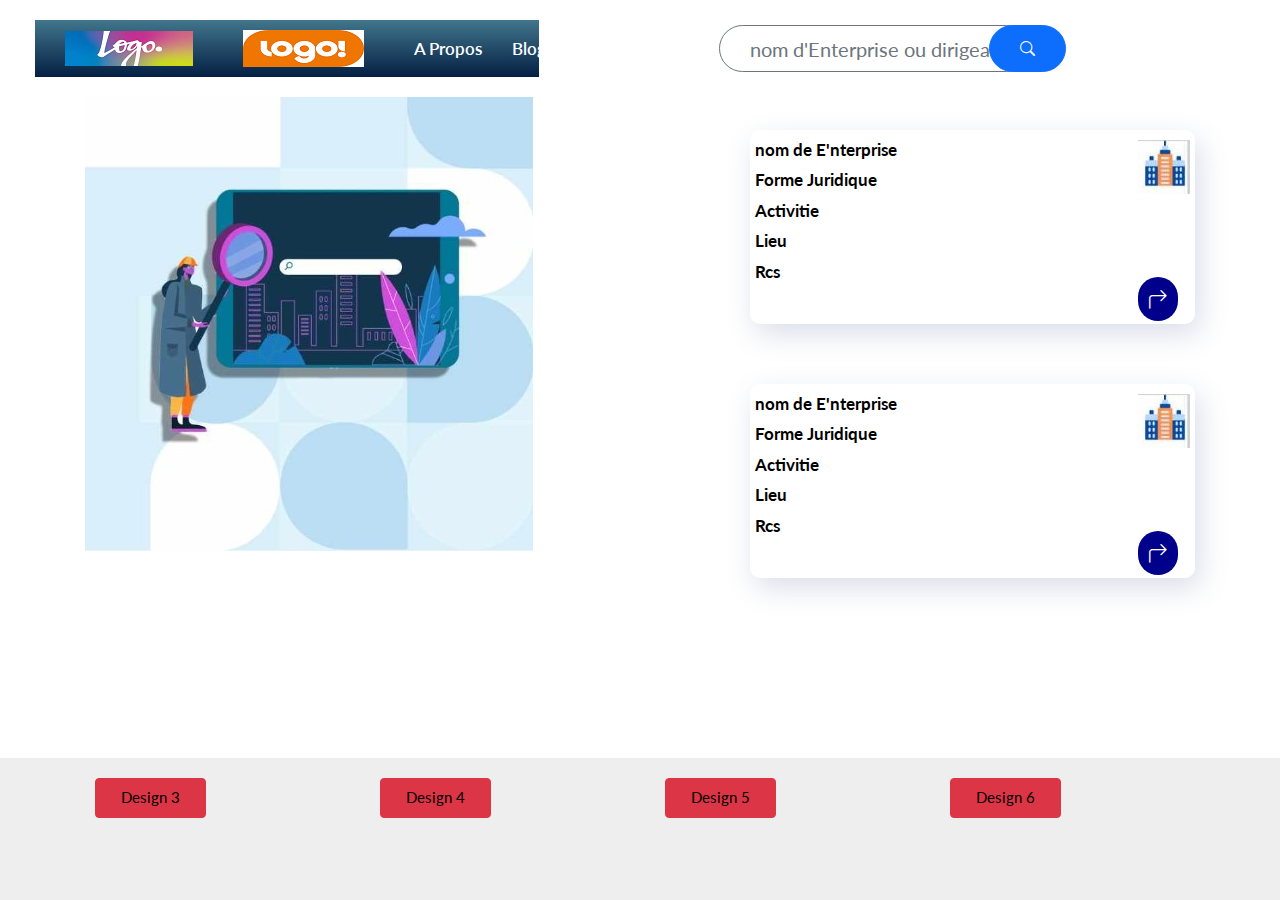
<file: design-3.html>
<!DOCTYPE html>
<html lang="en">

<head>
    <meta charset="utf-8">
    <meta content="width=device-width, initial-scale=1.0" name="viewport">
    <title>Design 3</title>
    <meta content="" name="description">
    <meta content="" name="keywords">
    <!-- Favicons -->
    <link href="assets/img/favicon.png" rel="icon">
    <link href="assets/img/apple-touch-icon.png" rel="apple-touch-icon">
    <!-- Google Fonts -->
    <link rel="preconnect" href="https://fonts.googleapis.com">
    <link rel="preconnect" href="https://fonts.gstatic.com" crossorigin>
    <link href="https://fonts.googleapis.com/css2?family=Lato:wght@300;400;700&display=swap" rel="stylesheet">
    <style>
        @import url('https://fonts.googleapis.com/css2?family=Lato:wght@300;400;700&display=swap');
    </style>
    <!-- Vendor CSS Files -->
    <link href="assets/vendor/bootstrap/css/bootstrap.min.css" rel="stylesheet">
    <link href="assets/vendor/bootstrap-icons/bootstrap-icons.css" rel="stylesheet">
    <link href="assets/vendor/boxicons/css/boxicons.min.css" rel="stylesheet">
    <!-- Template Main CSS File -->
    <link href="assets/css/style.css" rel="stylesheet">
    <!-- =======================================================
  * Template Name:  
  * Updated: April 18  2023 with Bootstrap v5.2.3
  * Template URL: https://masirul-codify.github.io/ecommerce design/ 

  ======================================================== -->
</head>

<body>
    <!-- ======= Header ======= -->
    <header id="header" class="fixed-top  p-3  bg-white">
      <div class="container-fluid d-flex align-items-center justify-content-lg-start">
          <!-- Uncomment below if you prefer to use an image logo -->
            <nav id="navbar" class="navbar order-last order-lg-0  col-lg-5 navbar navbar-expand-lg navbar-light rounded-right"
            style="background-image: linear-gradient(to bottom, #41768c, #041f43);">
            <a class="navbar-brand" href="#"><img src="lg1.png" alt=""></a>
            <a class="navbar-brand" href="#"><img src="lg2.png" alt=""></a>
              <ul>
                  <li><a class="nav-link  " href="#hero">A Propos</a>
                </li>
                <li  class=""><a class="nav-link " href="#hero">Blog</a>
              </li> 
              
              </ul> 
         </nav>
              <!-- Input group -->
              <nav id="navbar" class="navbar order-last order-lg-0 col-lg-7 d-flex justify-content-center me-auto mx-3"> 
                  <div class="input-group w-auto">
                      <input 
                      type="text"
                      class="form-control rounded-5 border-secondary my-2 my-sm-0 px-4"
                      placeholder="nom d'Enterprise ou dirigeant"
                      aria-label="nom d'Enterprise ou dirigeant"
                      aria-describedby="button-addon1"
                      />
                      <button style="left: -40px;" class="btn btn-primary btn-lg text-white rounded-pill my-2 my-sm-0 px-4" type="button" id="button-addon1" data-mdb-ripple-color="dark">
                          <i class="bi-search text-white"></i>
                      </button>
                    </form> 
                    <i class="bi bi-list mobile-nav-toggle"></i> 
                </nav>
      </div>
  </header>

    <!-- navbar end -->

  <!--  main -->
  <main id="main">
    <section class="py-5 bg-white">
        <div class="container">
            <div class="row">
                <div class="col-12 col-md-6 col-lg-7">
                    <img src="assets/img/feature.jpg" class="img-fluid" alt="img">
                </div>
                <div class="col-12 col-md-6 col-lg-5 my-5"> 

                    <div class="box mt-2">
                        <div class=" d-flex justify-content-between">
                            <div class="">
                                <h3>nom de E'nterprise</h3>
                                <h3>Forme Juridique</h3>
                                <h3>Activitie</h3>
                                <h3>Lieu</h3>
                                <h3>Rcs</h5>
                            </div>
                            <div></div>
                            <div class=" ">
                                <img src="assets/img/icon.jpg" width="100%" class="img-fluid mt-0 top-0  mw-100" alt="img">
                                <br><br> <br><br> 
                                <i class="bi-arrow-90deg-right mt-5 rounded-pill arrow"></i> 
                            </div>

                        </div>
                        </div>

                    <div class="box my-5">
                        <div class=" d-flex justify-content-between">
                            <div class="">
                                <h3>nom de E'nterprise</h3>
                                <h3>Forme Juridique</h3>
                                <h3>Activitie</h3>
                                <h3>Lieu</h3>
                                <h3>Rcs</h5>
                            </div>
                            <div></div>
                            <div class=" ">
                                <img src="assets/img/icon.jpg" width="100%" class="img-fluid mt-0 top-0  mw-100" alt="img">
                                <br><br> <br><br> 
                                <i class="bi-arrow-90deg-right mt-5 rounded-pill arrow"></i> 
                            </div>

                        </div>
                        </div>
                                
                    </div>
                </div>
            </div>
        </div>
    </section>
  </main>

  <!-- main end -->






  
  <section class=" p-3">
        
    <div class="container "> 
        <div class="row">
            <div class="col-6 col-lg-3 col-md-6"> 
                <a href="design-3.html">
                    <button class="btn btn-danger mx-2">Design 3</button> 
                </a>
            </div>
            <div class="col-6 col-lg-3 col-md-6"> 
                <a href="design-4.html">
                    <button class="btn btn-danger mx-2">Design 4</button> 
                </a>
            </div>
            <div class="col-6 col-lg-3 col-md-6"> 
                <a href="design-5.html">
                    <button class="btn btn-danger mx-2">Design 5</button> 
                </a>
            </div>
            <div class="col-6 col-lg-3 col-md-6"> 
                <a href="design-6.html">
                    <button class="btn btn-danger mx-2">Design 6</button> 
                </a>
            </div>
        </div>
    </div>
</section>


    <a href="#" class="back-to-top d-flex align-items-center justify-content-center"><i
        class="bi bi-arrow-90deg-up"></i></a> 
    <!-- Vendor JS Files -->
    <script src="assets/vendor/bootstrap/js/bootstrap.bundle.min.js"></script>
    <!-- Template Main JS File -->
    <script src="assets/js/main.js"></script>
   </body>
</html>
</file>
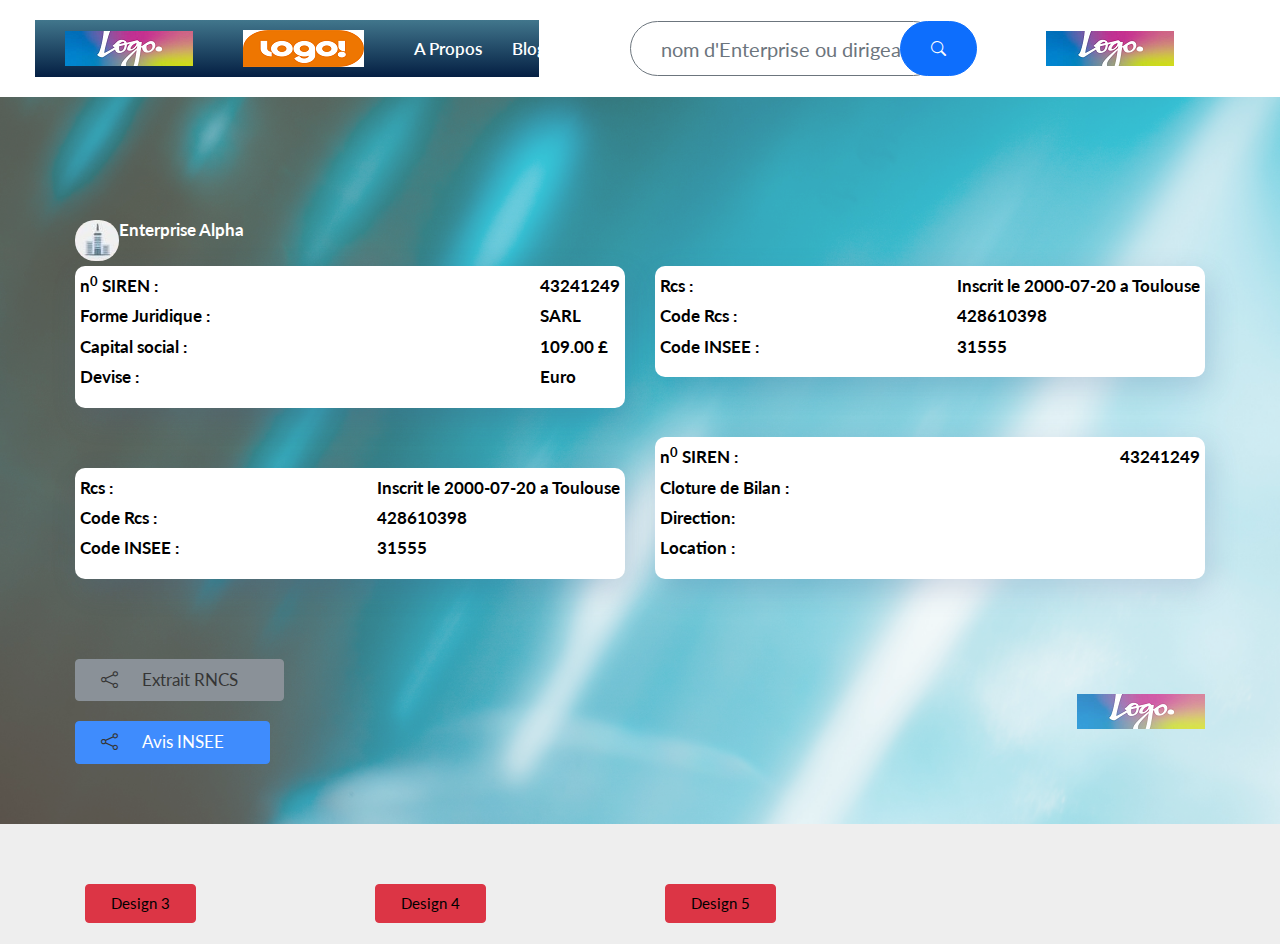
<file: design-4.html>
<!DOCTYPE html>
<html lang="en">

<head>
    <meta charset="utf-8">
    <meta content="width=device-width, initial-scale=1.0" name="viewport">
    <title>Design 4</title>
    <meta content="" name="description">
    <meta content="" name="keywords">
    <!-- Favicons -->
    <link href="assets/img/favicon.png" rel="icon">
    <link href="assets/img/apple-touch-icon.png" rel="apple-touch-icon">
    <!-- Google Fonts -->
    <link rel="preconnect" href="https://fonts.googleapis.com">
    <link rel="preconnect" href="https://fonts.gstatic.com" crossorigin>
    <link href="https://fonts.googleapis.com/css2?family=Lato:wght@300;400;700&display=swap" rel="stylesheet">
    <style>
        @import url('https://fonts.googleapis.com/css2?family=Lato:wght@300;400;700&display=swap');
    </style>
    <!-- Vendor CSS Files -->
    <link href="assets/vendor/bootstrap/css/bootstrap.min.css" rel="stylesheet">
    <link href="assets/vendor/bootstrap-icons/bootstrap-icons.css" rel="stylesheet">
    <link href="assets/vendor/boxicons/css/boxicons.min.css" rel="stylesheet">
    <!-- Template Main CSS File -->
    <link href="assets/css/style.css" rel="stylesheet">
    <!-- =======================================================
  * Template Name:  
  * Updated: April 18  2023 with Bootstrap v5.2.3
  * Template URL: https://masirul-codify.github.io/ecommerce design/ 

  ======================================================== -->
</head>

<body>
    <!-- ======= Header ======= -->
    <header id="header" class="fixed-top  p-3  bg-white">
      <div class="container-fluid d-flex align-items-center justify-content-lg-start">
          <!-- Uncomment below if you prefer to use an image logo -->
            <nav id="navbar" class="navbar order-last order-lg-0  col-lg-5 navbar navbar-expand-lg navbar-light rounded-right"
            style="background-image: linear-gradient(to bottom, #41768c, #041f43);">
            <a class="navbar-brand" href="#"><img src="lg1.png" alt=""></a>
            <a class="navbar-brand" href="#"><img src="lg2.png" alt=""></a>
              <ul>
                  <li><a class="nav-link  " href="#hero">A Propos</a>
                </li>
                <li  class=""><a class="nav-link " href="#hero">Blog</a>
              </li> 
              
              </ul> 
         </nav>
              <!-- Input group -->
              <nav id="navbar" class="navbar order-last order-lg-0 col-lg-7 d-flex justify-content-center me-auto mx-3"> 
                  <div class="input-group w-auto">
                      <input 
                      type="text"
                      class="form-control rounded-5 border-secondary my-2 my-sm-0 px-4"
                      placeholder="nom d'Enterprise ou dirigeant"
                      aria-label="nom d'Enterprise ou dirigeant"
                      aria-describedby="button-addon1"
                      />
                      <button style="left: -40px;" class="btn btn-primary btn-lg text-white rounded-pill my-2 my-sm-0 px-4" type="button" id="button-addon1" data-mdb-ripple-color="dark">
                          <i class="bi-search text-white"></i>
                      </button>
                    </form>
                    <a class="navbar-brand" href="#"><img src="lg1.png" alt="" class="ml-5"></a>
                    
                    <i class="bi bi-list mobile-nav-toggle"></i> 
                </nav>
      </div>
  </header>


    <!-- navbar -->

<main id="main" class="mt-5"> 
        <section id="hero" class="p-5">
            <div  class="container-fluid  p-3"></div>
            <div class="container-fluid mt-5">
                <div class="d-flex mt-5" style="margin-top: 30px;">
                    <img src="assets/img/tower.jpg" class="img-fluid rounded-4 " alt="img"> 
                <h3 class="text-start">Enterprise Alpha</h3>
                </div>
                <div class="row">
                    <div class="col-12 col-md-6 col-lg-6 mt-1"> 
                        <div class="box   mb-5">
                            <div class="d-flex justify-content-between">
                                <div class=""> 
                                    <h3>n<sup>0</sup> SIREN : </h3>
                                    <h3>Forme Juridique : </h3>
                                    <h3>Capital social :  </h3> 
                                    <h3>Devise :  </h3>
                                </div>
                                <div class=""> 
                                    <h3>  43241249</h3>
                                    <h3>  SARL</h3>
                                    <h3>  109.00 £</h3> 
                                    <h3>  Euro</h3>
                                </div> 
                            </div>
                        </div>

                        <div class="box  my-5">
                            <div class="d-flex justify-content-between">
                                <div class=""> 
                                    <h3>Rcs :  </h3>
                                    <h3>Code Rcs : </h3>
                                    <h3>Code INSEE :    </h3> 
                                </div>
                                <div class=""> 
                                    <h3>  Inscrit le 2000-07-20 a Toulouse</h3>
                                    <h3>  428610398</h3>
                                    <h3>  31555</h3>   
                                </div> 
                            </div> 
                          </div>
                                    
                        </div>
                    <div class="col-12 col-md-6 col-lg-6 mt-1"> 
                        <div class="box  mb-5">
                            <div class="d-flex justify-content-between">
                                <div class=""> 
                                    <h3>Rcs :  </h3>
                                    <h3>Code Rcs : </h3>
                                    <h3>Code INSEE :    </h3> 
                                </div>
                                <div class=""> 
                                    <h3>  Inscrit le 2000-07-20 a Toulouse</h3>
                                    <h3>  428610398</h3>
                                    <h3>  31555</h3>   
                                </div> 
                            </div>   
                        </div>

                        <div class="box  my-5">
                            <div class="d-flex justify-content-between"> 
                                <div class=""> 
                                    <h3>n<sup>0</sup> SIREN :   </h3>
                                    <h3>Cloture de Bilan :  </h3>
                                    <h3>Direction:  </h3> 
                                    <h3>Location :  </h5>
                                </div>
                                <div class=""> 
                                    <h3>  43241249</h3>    
                                </div>
                            </div> 
                        </div>
                                    
                        </div>
                    </div>
                </div>
            </div>

            <div class="container-fluid d-lg-flex align-items-center justify-content-between">
                <div class="row row-cols-2 row-cols-lg-2">
                    <div class="col">
                        <a href="" class="btn btn-secondary my-3"><i class="bi-share"></i> <span class="mx-3 ">Extrait RNCS</span></a> <br> 

                        <a href="" class="btn btn-primary"><i class="bi-share"></i> <span class="mx-3 text-white">Avis INSEE</span></a>
                    </div>
                </div>
                <div class="row row-cols-1 mt-3"> 
                    <div class="col">
                        <a href="index.html"> <img src="lg1.png" class="img-fluid" alt="logo"> </a>
                    </div> 
                </div>
            </div>
        </section>

</main> 
  <!-- main end -->





  
  <section class=" p-5">
        
    <div class="container-fluid "> 
        <div class="row">
            <div class="col-6 col-lg-3 col-md-6"> 
                <a href="design-3.html">
                    <button class="btn btn-danger mx-2">Design 3</button> 
                </a>
            </div>
            <div class="col-6 col-lg-3 col-md-6"> 
                <a href="design-4.html">
                    <button class="btn btn-danger mx-2">Design 4</button> 
                </a>
            </div>
            <div class="col-6 col-lg-3 col-md-6"> 
                <a href="design-5.html">
                    <button class="btn btn-danger mx-2">Design 5</button> 
                </a>
            </div>
        </div>
    </div>
</section>

<a href="#" class="back-to-top d-flex align-items-center justify-content-center"><i
    class="bi bi-arrow-90deg-up"></i></a> 
<!-- Vendor JS Files --> 
<script src="assets/vendor/bootstrap/js/bootstrap.bundle.min.js"></script> 
<!-- Template Main JS File -->
<script src="assets/js/main.js"></script>
</body>
</html>
</file>
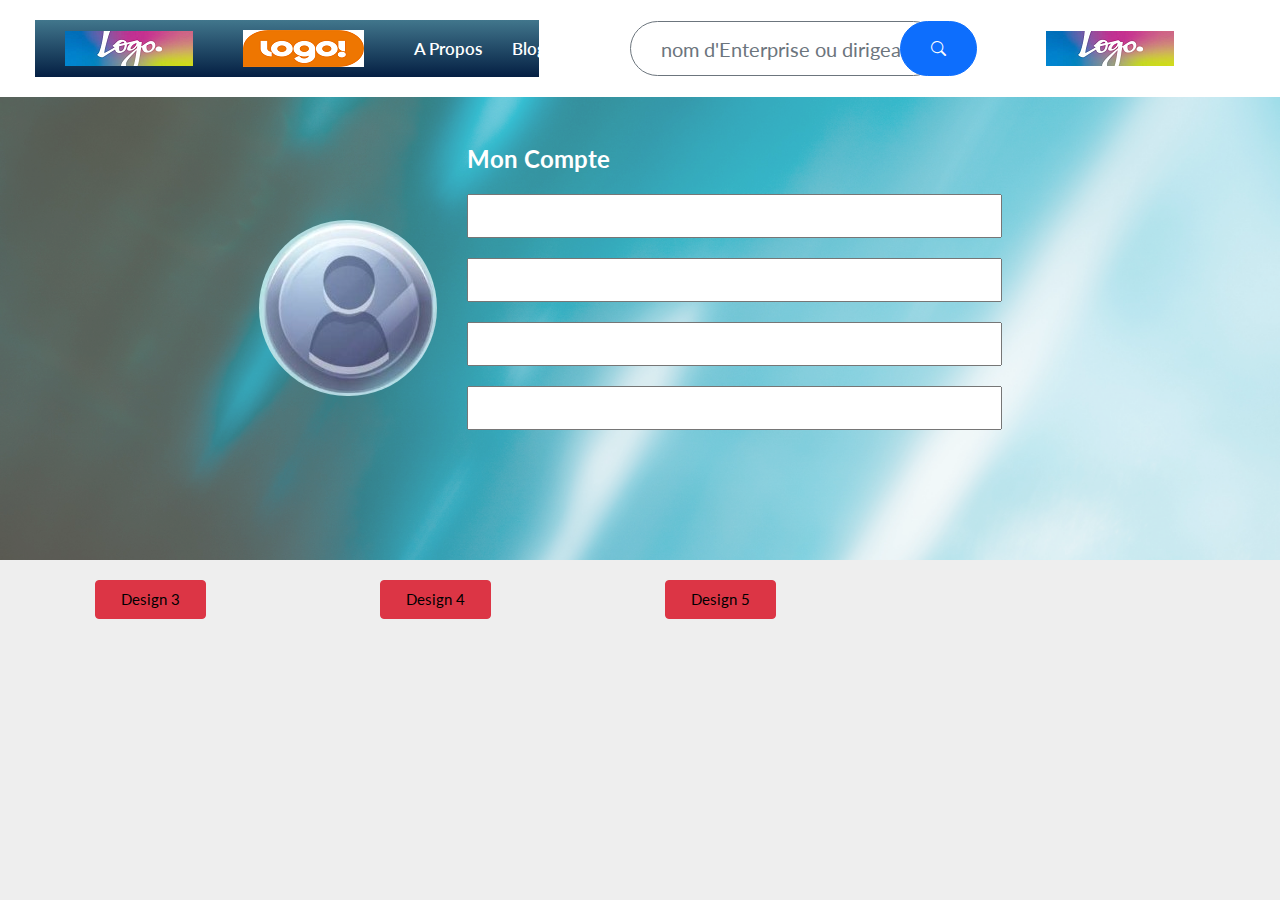
<file: design-5.html>
<!DOCTYPE html>
<html lang="en">

<head>
    <meta charset="utf-8">
    <meta content="width=device-width, initial-scale=1.0" name="viewport">
    <title>Design 5</title>
    <meta content="" name="description">
    <meta content="" name="keywords">
    <!-- Favicons -->
    <link href="assets/img/favicon.png" rel="icon">
    <link href="assets/img/apple-touch-icon.png" rel="apple-touch-icon">
    <!-- Google Fonts -->
    <link rel="preconnect" href="https://fonts.googleapis.com">
    <link rel="preconnect" href="https://fonts.gstatic.com" crossorigin>
    <link href="https://fonts.googleapis.com/css2?family=Lato:wght@300;400;700&display=swap" rel="stylesheet">
    <style>
        @import url('https://fonts.googleapis.com/css2?family=Lato:wght@300;400;700&display=swap');
    </style>
    <!-- Vendor CSS Files -->
    <link href="assets/vendor/bootstrap/css/bootstrap.min.css" rel="stylesheet">
    <link href="assets/vendor/bootstrap-icons/bootstrap-icons.css" rel="stylesheet">
    <link href="assets/vendor/boxicons/css/boxicons.min.css" rel="stylesheet">
    <!-- Template Main CSS File -->
    <link href="assets/css/style.css" rel="stylesheet">
    <!-- =======================================================
  * Template Name:  
  * Updated: April 18  2023 with Bootstrap v5.2.3
  * Template URL: https://masirul-codify.github.io/ecommerce design/ 

  ======================================================== -->
</head>

<body>
    <!-- ======= Header ======= -->
    <header id="header" class="fixed-top  p-3  bg-white">
      <div class="container-fluid d-flex align-items-center justify-content-lg-start">
          <!-- Uncomment below if you prefer to use an image logo -->
            <nav id="navbar" class="navbar order-last order-lg-0  col-lg-5 navbar navbar-expand-lg navbar-light rounded-right"
            style="background-image: linear-gradient(to bottom, #41768c, #041f43);">
            <a class="navbar-brand" href="#"><img src="lg1.png" alt=""></a>
            <a class="navbar-brand" href="#"><img src="lg2.png" alt=""></a>
              <ul>
                  <li><a class="nav-link  " href="#hero">A Propos</a>
                </li>
                <li  class=""><a class="nav-link " href="#hero">Blog</a>
              </li> 
              
              </ul> 
         </nav>
              <!-- Input group -->
              <nav id="navbar" class="navbar order-last order-lg-0 col-lg-7 d-flex justify-content-center me-auto mx-3"> 
                  <div class="input-group w-auto">
                      <input 
                      type="text"
                      class="form-control rounded-5 border-secondary my-2 my-sm-0 px-4"
                      placeholder="nom d'Enterprise ou dirigeant"
                      aria-label="nom d'Enterprise ou dirigeant"
                      aria-describedby="button-addon1"
                      />
                      <button style="left: -40px;" class="btn btn-primary btn-lg text-white rounded-pill my-2 my-sm-0 px-4" type="button" id="button-addon1" data-mdb-ripple-color="dark">
                          <i class="bi-search text-white"></i>
                      </button>
                    </form>
                    <a class="navbar-brand" href="#"><img src="lg1.png" alt="" class="ml-5"></a>
                    
                    <i class="bi bi-list mobile-nav-toggle"></i> 
                </nav>
      </div>
  </header>


    <!-- navbar -->

<main id="main" class="mt-5"> 
        <section id="hero" class="p-5">
            <div class="container-fluid mt-3"> 
                <div class="row mx-auto">
                    <div class="col-12 col-md-4 col-lg-4 mt-3"> 
                        <div class="mb-5 d-flex align-items-center justify-content-end">
                            <div class="mt-5">
                                <img src="assets/img/profile.jpg" class="img-fluid rounded-pill" alt="img">
                            </div>
                        </div> 
                                    
                    </div>
                    <div class="col-12 col-md-6 col-lg-6 mt-1"> 
                        <h2 class="text-start fw-bold">Mon Compte</h2>
                        <div class=" mb-5">
                            <input class="p-1 my-2 w-100" type="text"> <br>
                            <input class="p-1 my-2 w-100"  type="text"> <br>
                            <input class="p-1 my-2 w-100" type="text"> <br>
                            <input class="p-1 my-2 w-100" type="text">
                            </div>  
                        </div>     
                    </div>
                    </div>
                </div>
            </div> 
        </section>

</main> 
  <!-- main end -->





  
  <section class=" p-3">
        
    <div class="container "> 
        <div class="row">
            <div class="col-6 col-lg-3 col-md-6"> 
                <a href="design-3.html">
                    <button class="btn btn-danger mx-2">Design 3</button> 
                </a>
            </div>
            <div class="col-6 col-lg-3 col-md-6"> 
                <a href="design-4.html">
                    <button class="btn btn-danger mx-2">Design 4</button> 
                </a>
            </div>
            <div class="col-6 col-lg-3 col-md-6"> 
                <a href="design-5.html">
                    <button class="btn btn-danger mx-2">Design 5</button> 
                </a>
            </div>
        </div>
    </div>
</section>

<a href="#" class="back-to-top d-flex align-items-center justify-content-center"><i
    class="bi bi-arrow-90deg-up"></i></a> 
<!-- Vendor JS Files --> 
<script src="assets/vendor/bootstrap/js/bootstrap.bundle.min.js"></script> 
<!-- Template Main JS File -->
<script src="assets/js/main.js"></script>
</body>
</html>
</file>
<file: assets/css/style.css>
/*--------------------------------------------------------------
# General
--------------------------------------------------------------*/
@import url('https://fonts.googleapis.com/css2?family=Lato:wght@300;400;700&display=swap');

html {
  font-size: calc(15px + 0.390625vw);
}

input{
  font-size: calc(15px + 0.390625vw);
}

body {
  font-family: 'Lato', sans-serif;
  color: #fff ;
  background-color: #eee;
}

a {
  color: #fff;
  text-decoration: none; 
  font-size: calc(10px + 0.390625vw);
}





h1{
  font-family: 'Lato', sans-serif;
  font-weight: 300;
}

h2,
h3{
  font-family: 'Lato', sans-serif;
  font-weight: 700;
}
a,
p,
h4,
h5,
h6 {
  font-family: 'Lato', sans-serif;
  font-weight: 400;
}

h1{
  font-size: 1.6rem;
}

h2{
  font-size: 1.2rem;
}

a,li,p,h3,h4,h6{
  font-size:  calc(12px + 0.390625vw)!important;

}

h4{
  font-size: .9rem;
}

h5{
  font-size: .6rem;
}


.text-green{
  color:green;
}
/*--------------------------------------------------------------
# Back to top button
--------------------------------------------------------------*/
.back-to-top {
  position: fixed;
  visibility: hidden;
  opacity: 0;
  right: 15px;
  bottom: 15px;
  z-index: 996;
  background: #51ff7f;
  width: 40px;
  height: 40px;
  border-radius: 4px;
  transition: all 0.4s;
}

.back-to-top i {
  font-size:  calc(15px + 0.390625vw);
  color: #151515;
  line-height: 0;
}

.back-to-top:hover {
  background: #151515;
}

.back-to-top:hover i {
  color: #51ff7f;
}

.back-to-top.active {
  visibility: visible;
  opacity: 1;
}


.boxs , .box{
  padding: 10px 5px;
  position: relative;
  overflow: hidden;
  background: #fff;
  color: black;
  box-shadow: 5px 10px 29px 0 rgba(68, 88, 144, 0.2);
  transition: all 0.3s ease-in-out;
  border-radius: 10px;
}

/* .boxs,
.box:hover{ 
  padding: 10px 10px;
  position: relative;
  overflow: hidden;
  background: #fff;
  color: black;
  box-shadow: 5px 10px 29px 0 rgba(1, 248, 63, 0.475);
  border-radius: 12px; 
} */


.arrow{
  padding: 10px;
  background-color: darkblue;
  color: white;
}
/*--------------------------------------------------------------
# Preloader
--------------------------------------------------------------*/
  #preloader {
  position: fixed;
  top: 0;
  left: 0;
  right: 0;
  bottom: 0;
  z-index: 9999;
  overflow: hidden;
  background: #151515;
}

#preloader:before {
  content: "";
  position: fixed;
  top: calc(50% - 0px);
  left: calc(50% - 30px);
  border: 6px solid #ffc451;
  border-top-color: #151515;
  border-bottom-color: #151515;
  border-radius: 50%;
  width: 60px;
  height: 60px;
  animation: animate-preloader 1s linear infinite;
}

@keyframes animate-preloader {
  0% {
    transform: rotate(0deg);
  }

  100% {
    transform: rotate(360deg);
  }
}   
/*--------------------------------------------------------------
# Disable aos animation delay on mobile devices
--------------------------------------------------------------*/
@media screen and (max-width: 768px) {
  [data-aos-delay] {
    transition-delay: 0 !important;
  }
}

/*--------------------------------------------------------------
# Header
--------------------------------------------------------------*/
#header {
  transition: all 0.5s;
  z-index: 997;
  padding: 25px 0;
}

#header.header-scrolled,
#header.header-inner-pages {
  background: rgba(0, 0, 0, 0.8);
}

#header .logo {
  font-size:  calc(32px + 0.390625vw);
  margin: 0;
  padding: 0;
  line-height: 1;
  font-weight: 700;
  letter-spacing: 2px;
  text-transform: uppercase;
}

#header .logo a {
  color: #fff;
}

#header .logo a span {
  color: #ffc451;
}

#header .logo img {
  max-height: 40px;
}

/*--------------------------------------------------------------
#  Get Startet Button
--------------------------------------------------------------*/
.get-started-btn {
  color: #000;
  border-radius: 4px;
  padding: 7px 25px 8px 25px;
  white-space: nowrap;
  transition: 0.3s;
  font-size: calc(10px + 0.390625vw);
  display: inline-block;
  border: 2px solid #51ff7f;
}

.get-started-btn:hover {
  background: #51ff7f;
  color: #343a40;
}

.btn{
  color: #000;
  border-radius: 4px;
  padding: 7px 25px 8px 25px;
  white-space: nowrap;
  transition: 0.3s;
  font-size: calc(10px + 0.390625vw);
  display: inline-block; 
}

 


@media (max-width: 992px) {
  .get-started-btn {
    padding: 7px 20px 8px 20px;
    margin-right: 15px;
  }
}

/*--------------------------------------------------------------
# Navigation Menu
--------------------------------------------------------------*/
/**
* Desktop Navigation 
*/
.navbar {
  padding: 0;
}

.navbar ul {
  margin: 0;
  padding: 0;
  display: flex;
  list-style: none;
  align-items: center;
}

.navbar li {
  position: relative;
}

.navbar a,
.navbar a:focus {
  display: flex;
  align-items: center;
  justify-content: space-between;
  padding: 10px 0 10px 30px;
  font-size: calc(10px + 0.390625vw);
  font-weight: 600;
  color: #fff;
  white-space: nowrap;
  transition: 0.3s;
}

.navbar a i,
.navbar a:focus i {
  font-size:  calc(10px + 0.390625vw);
  line-height: 0;
  margin-left: 5px;
}

.navbar a:hover,
.navbar .active,
.navbar .active:focus,
.navbar li:hover>a {
  color: #51ff7f;
}

.navbar .dropdown ul {
  display: block;
  position: absolute;
  left: -14px;
  top: calc(100% + 30px);
  margin: 0;
  padding: 10px 0;
  z-index: 1;
  opacity: 0;
  visibility: hidden;
  background: rgb(255, 255, 255);
  box-shadow: 0px 0px 30px rgba(127, 137, 161, 0.25);
  transition: 0.3s;
}

.navbar .dropdown ul li {
  min-width: 200px;
}

.navbar .dropdown ul a {
  padding: 10px 20px;
  font-size:  calc(10px + 0.390625vw);
  text-transform: none;
  color: #151515;
  font-weight: 400;
}

.navbar .dropdown ul a i {
  font-size:  calc(12px + 0.390625vw);
}

.navbar .dropdown ul a:hover,
.navbar .dropdown ul li:hover>a {
  background-color: #51ff7f;
  color: black;
}


.navbar .dropdown ul .active:hover{
  background-color: #51ff7f;
  color: black;
}

.navbar .dropdown:hover>ul {
  opacity: 1;
  top: 100%;
  visibility: visible;
}

.navbar .dropdown .dropdown ul {
  top: 0;
  left: calc(100% - 30px);
  visibility: hidden;
}

.navbar .dropdown .dropdown:hover>ul {
  opacity: 1;
  top: 0;
  left: 100%;
  visibility: visible;
}

@media (max-width: 1366px) {
  .navbar .dropdown .dropdown ul {
    left: -90%;
  }

  .navbar .dropdown .dropdown:hover>ul {
    left: -100%;
  }
}

/**
* Mobile Navigation 
*/
.mobile-nav-toggle {
  color: #51ff7f;
  font-size:  calc(28px + 0.390625vw);
  cursor: pointer;
  display: none;
  line-height: 0;
  transition: 0.5s;
}

@media (max-width: 991px) {
  .mobile-nav-toggle {
    display: block;
  }

  .navbar ul {
    display: none;
  }
}

.navbar-mobile {
  position: fixed;
  overflow: hidden;
  top: 0;
  right: 0;
  left: 0;
  bottom: 0;
  background: rgba(0, 0, 0, 0.9);
  transition: 0.3s;
  z-index: 999;
}

.navbar-mobile .mobile-nav-toggle {
  position: absolute;
  top: 15px;
  right: 15px;
}

.navbar-mobile ul {
  display: block;
  position: absolute;
  top: 55px;
  right: 15px;
  bottom: 15px;
  left: 15px;
  padding: 10px 0;
  background-color: #fff;
  overflow-y: auto;
  transition: 0.3s;
}

.navbar-mobile a,
.navbar-mobile a:focus {
  padding: 10px 20px;
  font-size:  calc(12px + 0.390625vw);
  color: #151515;
}

.navbar-mobile a:hover,
.navbar-mobile .active,
.navbar-mobile li:hover>a {
  color: #151515;
  background-color: #ffc451;
}

.navbar-mobile .getstarted,
.navbar-mobile .getstarted:focus {
  margin: 15px;
}

.navbar-mobile .dropdown ul {
  position: static;
  display: none;
  margin: 10px 20px;
  padding: 10px 0;
  z-index: 99;
  opacity: 1;
  visibility: visible;
  background: #fff;
  box-shadow: 0px 0px 30px rgba(127, 137, 161, 0.25);
}

.navbar-mobile .dropdown ul li {
  min-width: 200px;
}

.navbar-mobile .dropdown ul a {
  padding: 10px 20px;
  color: #151515;
}

.navbar-mobile .dropdown ul a i {
  font-size:  calc(10px + 0.390625vw);
}

.navbar-mobile .dropdown ul a:hover,
.navbar-mobile .dropdown ul li:hover>a {
  background-color: #ffc451;
}


.navbar-mobile .dropdown ul .active:hover{
  background-color: #ffc451;
  color: black;
}
.navbar-mobile .dropdown>.dropdown-active {
  display: block;
}

.text-darkblue{
    color:darkblue;
}

.social{
    padding: 5px;
    background-color: black;
    color: #fff;
}
 
a{
    text-decoration: none;
}

input{
    position: relative;
}

button{
    margin-left: 580px;
    position: absolute;
} 
 
@media only screen and (max-width: 600px) {
    button {
      margin-left: 200px;
    }
  }


  /* hero */

  #hero{
    background: url("../../assets/img/hrobg.jpg") top center;
    background-size: cover;
    background-position: center;
    position: relative;
  }
  
  #hero::before{
    content: '';
    position: absolute;
    top: 0;
    left: 0;
    width: 100%;
    height: 100%;
    opacity: 0.5; /* set the opacity value as needed */
    background-color: #ffffff69; /* set the background color as needed */
  }
</file>
